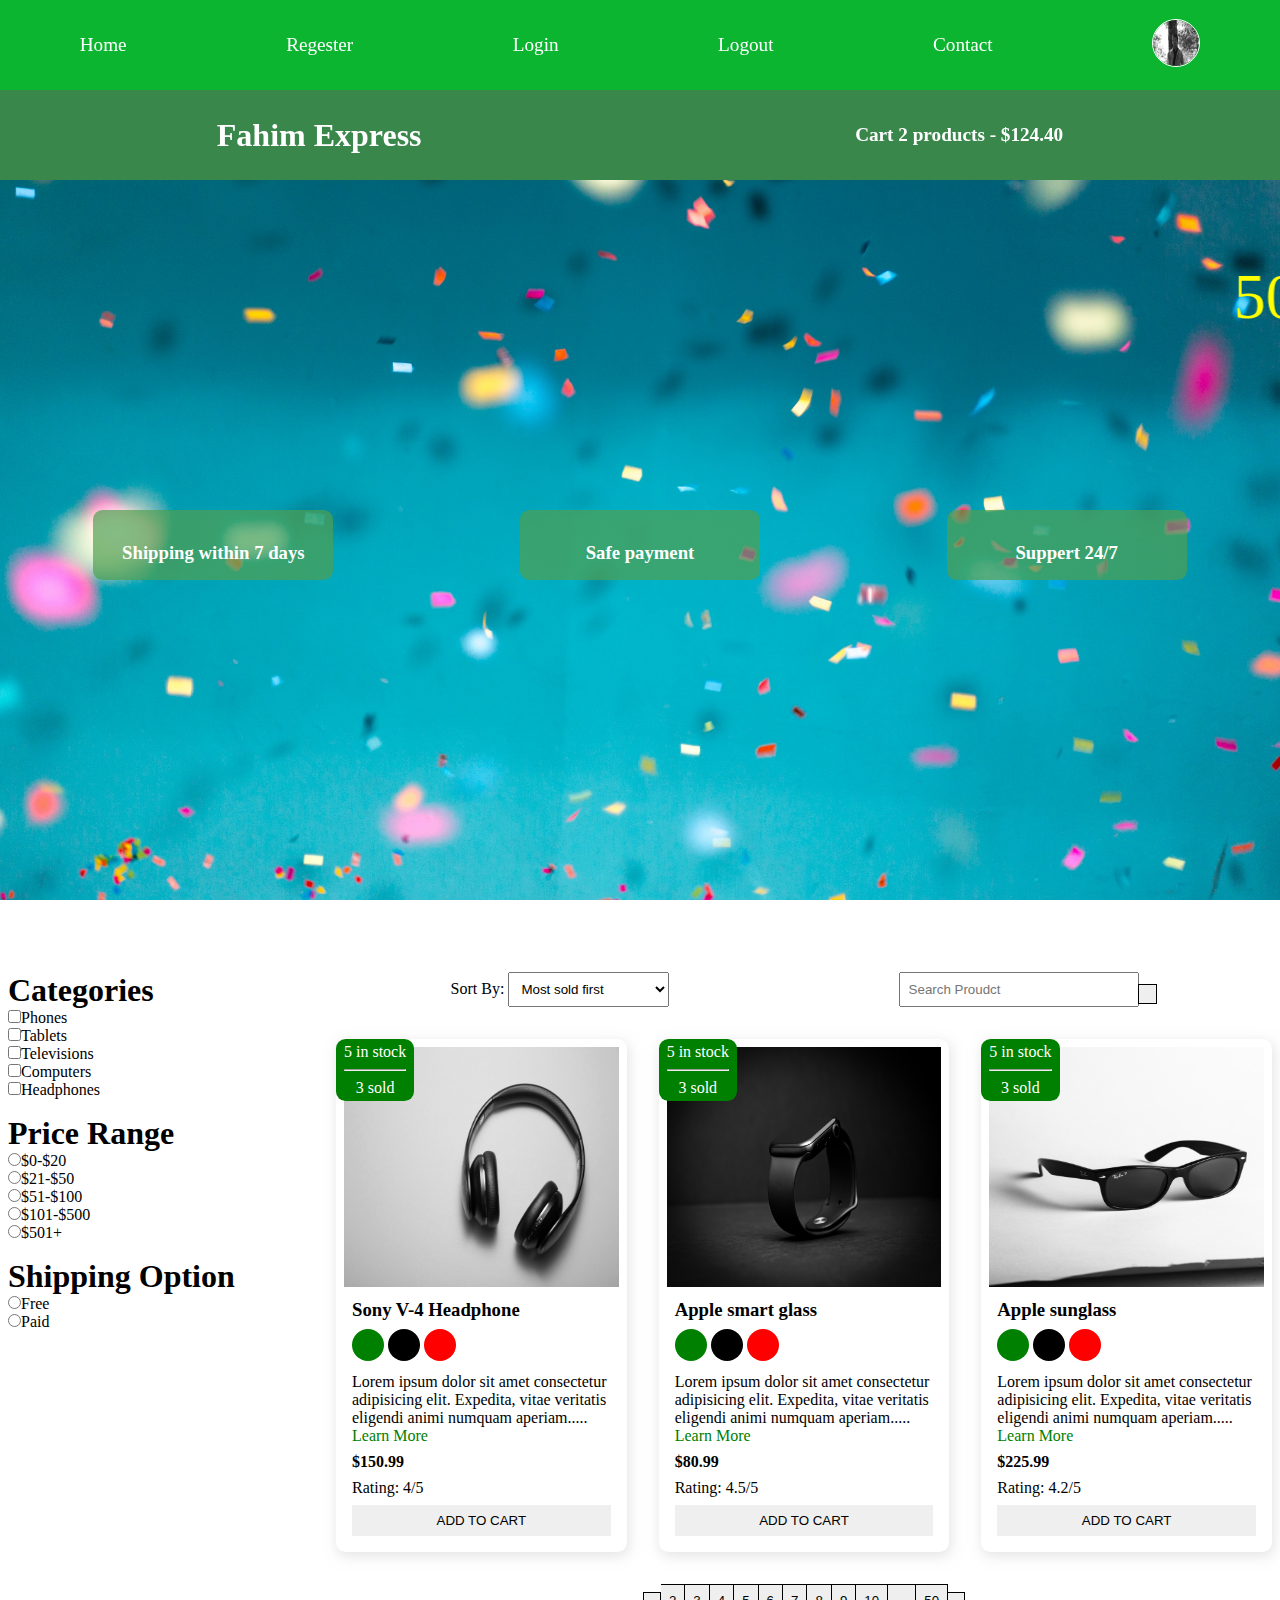
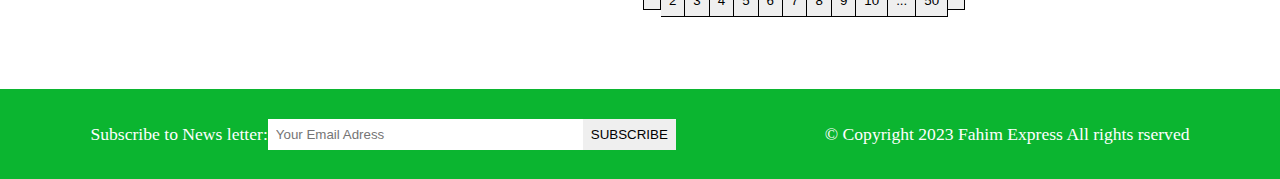
<file: index.html>
<!DOCTYPE html>
<html lang="en">
<head>
    <meta charset="UTF-8">
    <meta http-equiv="X-UA-Compatible" content="IE=edge">
    <meta name="viewport" content="width=device-width, initial-scale=1.0">
    <link rel="stylesheet" href="https://cdnjs.cloudflare.com/ajax/libs/font-awesome/6.4.0/css/all.min.css" integrity="sha512-iecdLmaskl7CVkqkXNQ/ZH/XLlvWZOJyj7Yy7tcenmpD1ypASozpmT/E0iPtmFIB46ZmdtAc9eNBvH0H/ZpiBw==" crossorigin="anonymous" referrerpolicy="no-referrer" />
    <meta name="description" content="This is an ecommerce projece for making Fahim express">
    <link rel="stylesheet" href="style.css">
    <title>Fahim Express</title>
</head>
<body>
    <!-- navbar starts here -->
    <i class="fas fa-bars fa-2x" id="menu-icon"></i>
   <nav id="menu" class="hidden">
    <ul class="nav-upper flex-space-around">
        <li class="nav__list"><a href="index.html" class="nav__link">Home</a></li>
        <li class="nav__list"><a href="register.html" class="nav__link">Regester</a></li>
        <li class="nav__list"><a href="login.html" class="nav__link">Login</a></li>
        <li class="nav__list"><a href="index.html" class="nav__link">Logout</a></li>
        <li class="nav__list"><a href="contact.html" class="nav__link">Contact</a></li>
        <li class="nav__list"><a href="profile.html" class="nav__link">
            <img class="profile-icon" src="/images/profile1.jpg" alt="">
        </a></li>
        
    </ul>

    <ul class="nav-lower flex-space-around">
        <li class="nav__list"><a href="index.html" class="nav__brand nav__link">Fahim Express</a></li>
        <li class="nav__list"><a href="cart.html" class="nav__link">
            <span> <i class="fa-solid fa-cart-shopping"></i></span>
            Cart 2 products - $124.40
        </a></li>
    </ul>
   </nav>
   <!-- navbar ends here -->

   <!-- header srats here  -->
   <header class="header">
    <div class="banner flex-space-around">
        
            <marquee class="banner__title" behavior="" direction="">50% Sales going on</marquee>
        
            <div class="features flex-space-around">
                <article class="feature flex-center">
                    <i class="fa-solid fa-truck-fast feature__icon"></i>
                    <h3>Shipping within 7 days</h3>
                </article>
        
                <article class="feature flex-center">
                    <i class="fa-solid fa-credit-card feature__icon"></i>
                    <h3>Safe payment</h3>
                </article>
        
                <article class="feature flex-center">
                    <i class="fa-brands fa-rocketchat feature__icon"></i>
                    <h3>Suppert 24/7</h3>
                </article>
            </div>
    </div>


 
   </header>
   <!-- header ends here  -->

   <!-- main starts here  -->
   <main class="flex-center">
    <div class="sidebar">
        <section class="categories-section">
            <h3 class="section-title">Categories</h3>
            <ul class="list">
                <li class="list__item">
                    <label for="phone"><input type="checkbox" name="phone" id="phone">Phones</label>
                </li>
                <li class="list__item">
                    <label for="tablet"><input type="checkbox" name="tables" id="tablet">Tablets</label>
                </li>
                <li class="list__item">
                    <label for="television"><input type="checkbox" name="television" id="television">Televisions</label>
                </li>
                <li class="list__item">
                    <label for="computer"><input type="checkbox" name="computer" id="computer">Computers</label>
                </li>
                <li class="list__item">
                    <label for="headphone"><input type="checkbox" name="headphone" id="headphone">Headphones</label>
                </li> 
            </ul>
        </section>

        <section class="price-section">
            <h3 class="section-title">Price Range</h3>
            <ul class="list">
                <li class="list__item">
                    <label for="price1"> <input type="radio" id="price1" value="[0,20]">$0-$20</label>
                </li>
                <li class="list__item">
                    <label for="price2"> <input type="radio" id="price2" value="[21,50]">$21-$50</label>
                </li>
                <li class="list__item">
                    <label for="price3"> <input type="radio" id="price3" value="[51,100]">$51-$100</label>
                </li>
                <li class="list__item">
                    <label for="price4"> <input type="radio" id="price4" value="[100,500]">$101-$500</label>
                </li>
                <li class="list__item">
                    <label for="price5"> <input type="radio" id="price5" value="[501+]">$501+</label>
                </li>
            </ul>
        </section>

        <section class="shippin-section">
            <h3 class="section-title">Shipping Option</h3>
            <ul class="list">
                <li class="list__item">
                    <label for="free"> <input type="radio" id="free" value="free">Free</label>
                </li>
                <li class="list__item">
                    <label for="paid"> <input type="radio" id="paid" value="paid">Paid</label>
                </li>
            </ul>
        </section>
    </div>

    <div class="main-content">
        <section class="actions flex-space-around">
            <div class="action__sort">
                <label for="sort">Sort By:</label>
                <select name="sort" id="sort">
                    <option value="sold">Most sold first</option>
                    <option value="rating">Most rated first</option>
                    <option value="price">Cheapest first</option>
                    <option value="arrival">Newest first</option>
                    <option value="discount">Biggest discount first</option>
                </select>
            </div>

            <div class="action__search">
                <input type="text" placeholder="Search Proudct">
                <button class="btn"><i class="fa-sharp fa-solid fa-magnifying-glass"></i></button>
            </div>
        </section>

        <section class="products">
            <div class="product card">
                <div class="badge">
                    <span>5 in stock</span>
                    <hr class="hr-design">
                    <span>3 sold</span>
                </div>
                <img class="product__img" src="images/product.jpg" alt="">
               <div class="product__body">
                <h3 class="product__name">Sony V-4 Headphone</h3>
                <p>
                    <span class="dot green"></span>
                    <span class="dot black"></span>
                    <span class="dot red"></span>
                </p>
                <p class="product__decsription">
                    Lorem ipsum dolor sit amet consectetur adipisicing elit. Expedita, vitae veritatis eligendi animi numquam aperiam.....
                    <a class="learn-more" href="product.html">Learn More</a>
                </p>
                <h4>$150.99</h4>
                <p class="product__rating">Rating: 4/5</p>
                <button class="btn product__button">Add to Cart</button>
               </div>
            </div>

            <div class="product card">
                <div class="badge">
                    <span>5 in stock</span>
                    <hr class="hr-design">
                    <span>3 sold</span>
                </div>
                <img class="product__img" src="images/product2.jpg" alt="">
               <div class="product__body">
                <h3 class="product__name">Apple smart glass</h3>
                <p>
                    <span class="dot green"></span>
                    <span class="dot black"></span>
                    <span class="dot red"></span>
                </p>
                <p class="product__decsription">
                    Lorem ipsum dolor sit amet consectetur adipisicing elit. Expedita, vitae veritatis eligendi animi numquam aperiam.....
                    <a class="learn-more" href="product.html">Learn More</a>
                </p>
                <h4>$80.99</h4>
                <p class="product__rating">Rating: 4.5/5</p>
                <button class="btn product__button">Add to Cart</button>
               </div>
            </div>

            <div class="product card">
                <div class="badge">
                    <span>5 in stock</span>
                    <hr class="hr-design">
                    <span>3 sold</span>
                </div>
                <img class="product__img" src="images/product3.jpg" alt="">
               <div class="product__body">
                <h3 class="product__name">Apple sunglass</h3>
                <p>
                    <span class="dot green"></span>
                    <span class="dot black"></span>
                    <span class="dot red"></span>
                </p>
                <p class="product__decsription">
                    Lorem ipsum dolor sit amet consectetur adipisicing elit. Expedita, vitae veritatis eligendi animi numquam aperiam.....
                    <a class="learn-more" href="product.html">Learn More</a>
                </p>
                <h4>$225.99</h4>
                <p class="product__rating">Rating: 4.2/5</p>
                <button class="btn product__button">Add to Cart</button>
               </div>
            </div>
        </section>

        <div class="pagination">
            <button class="btn pagination__btn">
               <i class="fas fa-less-than"></i> 
            </button>
            <button class="btn pagination__btn">2</button>
            <button class="btn pagination__btn">3</button>
            <button class="btn pagination__btn">4</button>
            <button class="btn pagination__btn">5</button>
            <button class="btn pagination__btn">6</button>
            <button class="btn pagination__btn">7</button>
            <button class="btn pagination__btn">8</button>
            <button class="btn pagination__btn">9</button>
            <button class="btn pagination__btn">10</button>
            <button class="btn pagination__btn">...</button>
            <button class="btn pagination__btn">50</button>
            <button class="btn pagination__btn">
               <i class="fas fa-greater-than"></i> 
            </button>
        </div>
    </div>

   </main>
   <!-- main ends here  -->

   <!-- footer starts here -->
   <footer class="footer flex-space-around">
    <div class="flex-space-around">
        <label for="subscribe">Subscribe to News letter:</label>
        <input type="email" id="subscribe" class="footer__input" placeholder="Your Email Adress">
        <button class="btn btn-subscribe">subscribe</button>
    </div>

    <div class="flex-space-around">
        <p>&copy; Copyright 2023 Fahim Express All rights rserved</p>
    </div>
   </footer>
   <!-- footer ends here -->

   <script src="./scripts/index.js"></script>
</body>
</html>
</file>
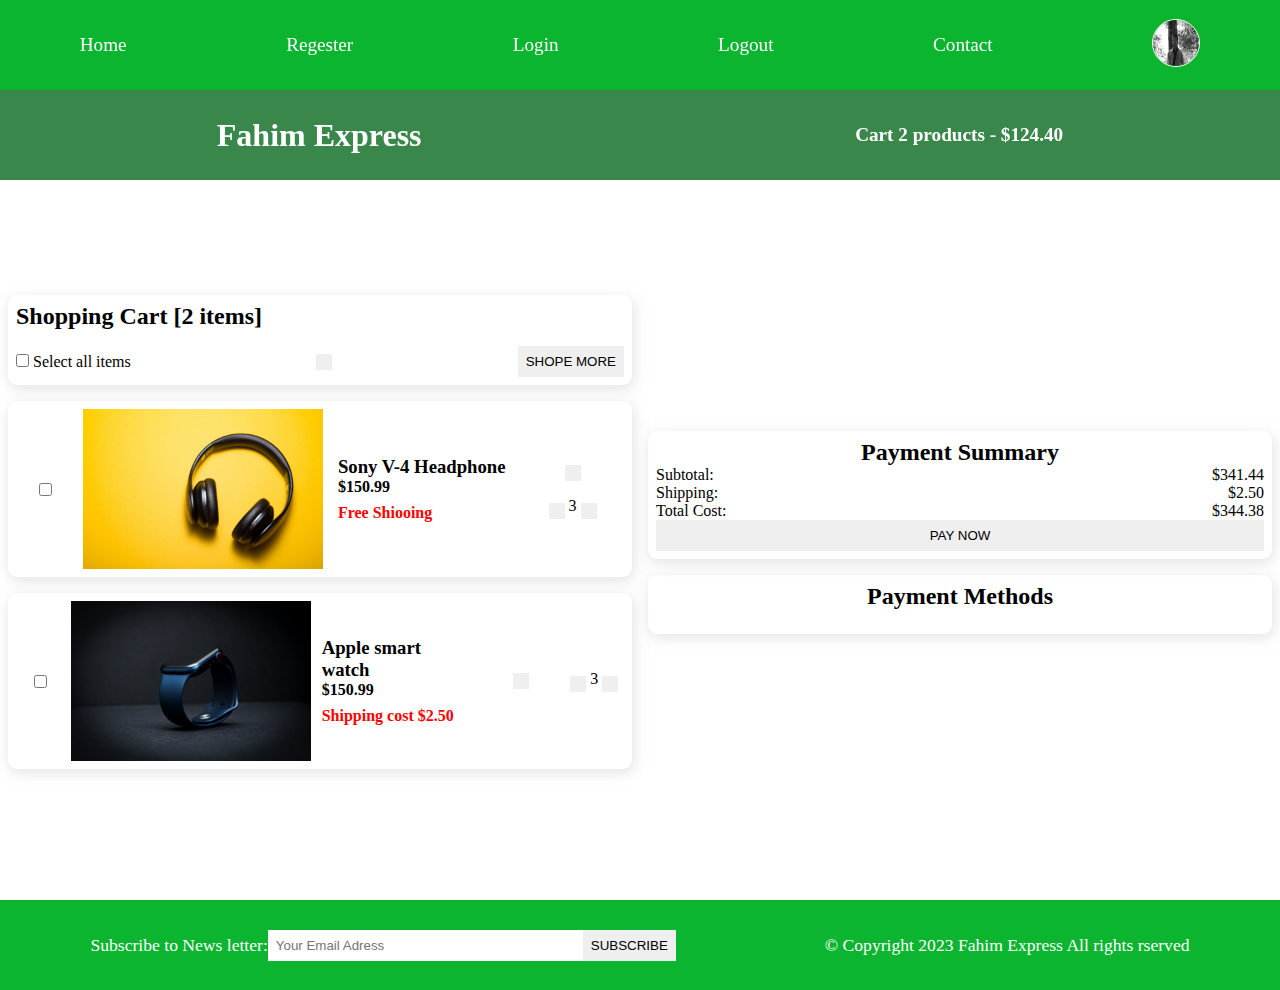
<file: cart.html>
<!DOCTYPE html>
<html lang="en">
<head>
    <meta charset="UTF-8">
    <meta http-equiv="X-UA-Compatible" content="IE=edge">
    <meta name="viewport" content="width=device-width, initial-scale=1.0">
    <link rel="stylesheet" href="https://cdnjs.cloudflare.com/ajax/libs/font-awesome/6.4.0/css/all.min.css" integrity="sha512-iecdLmaskl7CVkqkXNQ/ZH/XLlvWZOJyj7Yy7tcenmpD1ypASozpmT/E0iPtmFIB46ZmdtAc9eNBvH0H/ZpiBw==" crossorigin="anonymous" referrerpolicy="no-referrer" />
    <link rel="stylesheet" href="style.css">
    <title>Fahim Express</title>
</head>
<body>
       <!-- navbar starts here -->
       <i class="fas fa-bars fa-2x" id="menu-icon"></i>
       <nav id="menu" class="hidden">
    <ul class="nav-upper flex-space-around">
        <li class="nav__list"><a href="index.html" class="nav__link">Home</a></li>
        <li class="nav__list"><a href="register.html" class="nav__link">Regester</a></li>
        <li class="nav__list"><a href="login.html" class="nav__link">Login</a></li>
        <li class="nav__list"><a href="index.html" class="nav__link">Logout</a></li>
        <li class="nav__list"><a href="contact.html" class="nav__link">Contact</a></li>
        <li class="nav__list"><a href="profile.html" class="nav__link">
            <img class="profile-icon" src="/images/profile1.jpg" alt="">
        </a></li>
        
    </ul>

    <ul class="nav-lower flex-space-around">
        <li class="nav__list"><a href="index.html" class="nav__brand nav__link">Fahim Express</a></li>
        <li class="nav__list"><a href="cart.html" class="nav__link">
            <span> <i class="fa-solid fa-cart-shopping"></i></span>
            Cart 2 products - $124.40
        </a></li>
    </ul>
   </nav>
   <!-- navbar ends here -->
    <main class="cart flex-center">
        <div class="cart-items">
            <div class="cart__items-heading card">
                <h2>Shopping Cart [2 items]</h2>
                <div class="cart__items-actions">
                    <label for="sslect">
                        <input type="checkbox" id="select" name="select">
                        Select all items
                    </label>
                    <button class="btn"><i class="fas fa-trash-alt"></i></button>
                    <button class="btn">Shope More</button>
                </div>
            </div>

            <div class="cart__item card flex-space-around">
                <input type="checkbox" name="" id="">
                <img class="cart__item-img" src="images/product.jpg" alt="product 1">
                <div class="cart__item-description">
                    <h3 class="proudce__name">Sony V-4 Headphone</h3>
                    <h4 class="cart__price">$150.99</h4>
                    <h4 class="cart__shipping">Free Shiooing</h4>
                </div>
                <div class="cart__item-actions">
                    <div>
                        <button class="btn"><i class="fas fa-trash-alt"></i></button>
                    </div>

                    <div>
                        <button class="btn"><i class="fas fa-add"></i></button>
                        <span>3</span>
                        <button class="btn"><i class="fas fa-minus"></i></button>
        
                       </div>
                </div>
               
            </div>
            <div class="cart__item card flex-space-around">
                <input type="checkbox" name="" id="">
                <img class="cart__item-img" src="images/product2.jpg" alt="product 1">
                <div class="cart__item-description">
                    <h3 class="proudce__name">Apple smart watch</h3>
                    <h4 class="cart__price">$150.99</h4>
                    <h4 class="cart__shipping">Shipping cost $2.50</h4>
                </div>
                <div class="cart__item-actions">
                    <button class="btn"><i class="fas fa-trash-alt"></i></button>
                </div>
               <div>
                <button class="btn"><i class="fas fa-add"></i></button>
                <span>3</span>
                <button class="btn"><i class="fas fa-minus"></i></button>

               </div>
            </div>
        </div>

        <div class="cart-payment">
            <div class="cart__payment-summary card">
                <h2>Payment Summary</h2>
                <div>
                    <p>Subtotal:</p>
                    <p>$341.44</p>
                </div>
                <div>
                    <p>Shipping:</p>
                    <p>$2.50</p>
                </div>
                <div>
                    <p>Total Cost:</p>
                    <p>$344.38</p>
                </div>
                <button class="btn cart__payment-btn">Pay Now</button>
            </div>

            <div class="cart__payment-methods card">
                <h2>Payment Methods</h2>
                <div>
                    <i class="fa-brands fa-cc-visa fa-3x"></i>
                    <i class="fa-brands fa-cc-apple-pay fa-3x"></i>
                    <i class="fa-brands fa-cc-amex fa-3x"></i>
                    <i class="fa-brands fa-cc-amazon-pay fa-3x"></i>
                    <i class="fa-brands fa-cc-paypal fa-3x"></i>
                </div>
            </div>
        </div>
    </main>

    <!-- footer starts here -->
   <footer class="footer flex-space-around">
    <div class="flex-space-around">
        <label for="subscribe">Subscribe to News letter:</label>
        <input type="email" id="subscribe" class="footer__input" placeholder="Your Email Adress">
        <button class="btn btn-subscribe">subscribe</button>
    </div>

    <div class="flex-space-around">
        <p>&copy; Copyright 2023 Fahim Express All rights rserved</p>
    </div>
   </footer>
   <!-- footer ends here -->

   <script src="./scripts/index.js"></script>
</body>
</html>
</file>
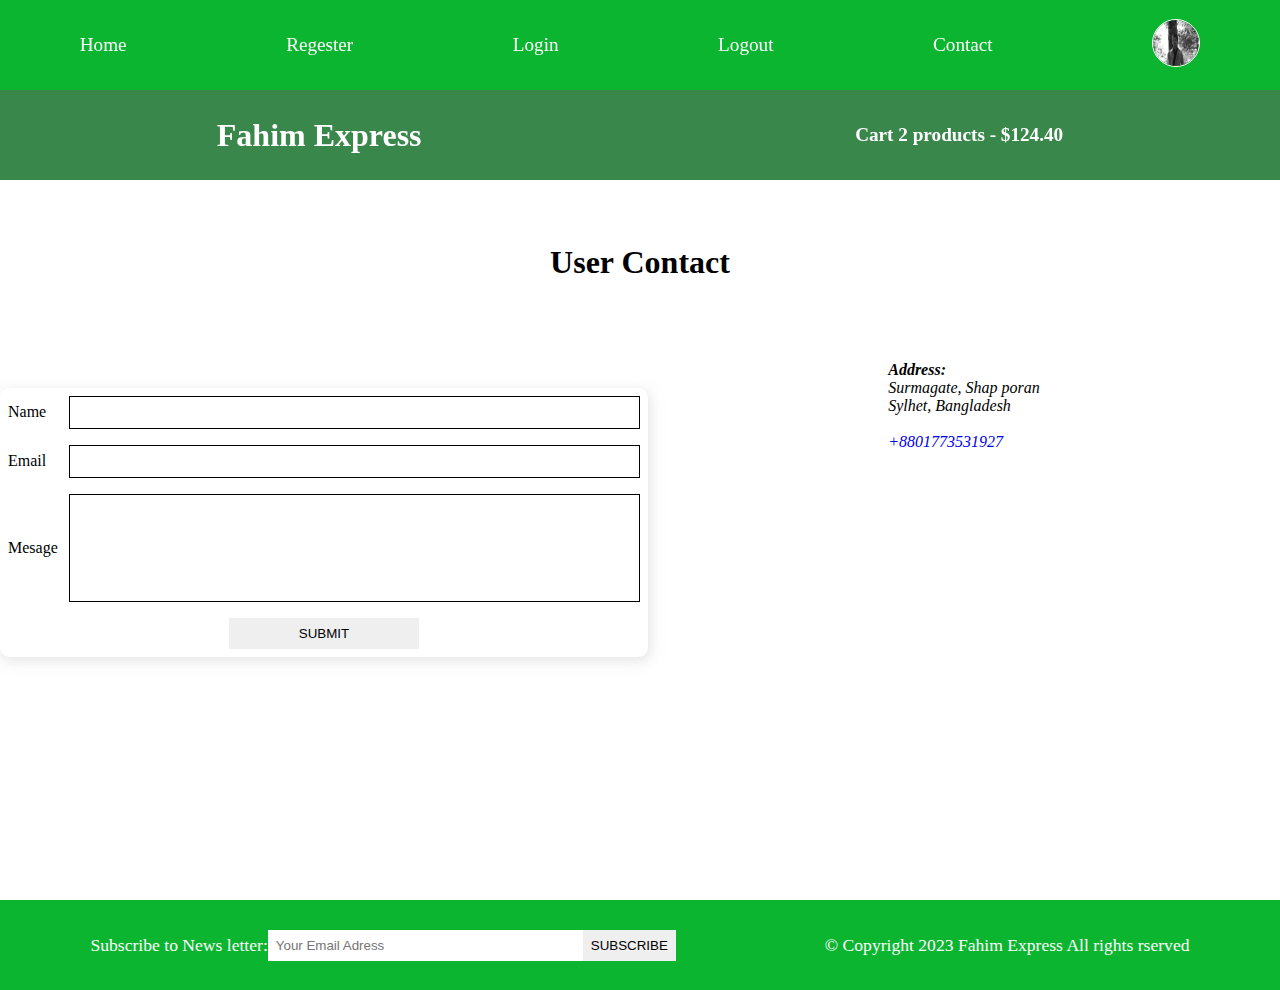
<file: contact.html>
<!DOCTYPE html>
<html lang="en">
<head>
    <meta charset="UTF-8">
    <meta http-equiv="X-UA-Compatible" content="IE=edge">
    <meta name="viewport" content="width=device-width, initial-scale=1.0">
    <link rel="stylesheet" href="https://cdnjs.cloudflare.com/ajax/libs/font-awesome/6.4.0/css/all.min.css" integrity="sha512-iecdLmaskl7CVkqkXNQ/ZH/XLlvWZOJyj7Yy7tcenmpD1ypASozpmT/E0iPtmFIB46ZmdtAc9eNBvH0H/ZpiBw==" crossorigin="anonymous" referrerpolicy="no-referrer" />
    <link rel="stylesheet" href="style.css">
    <title>Fahim Express</title>
</head>
<body>
       <!-- navbar starts here -->
       <i class="fas fa-bars fa-2x" id="menu-icon"></i>
   <nav id="menu" class="hidden">
    <ul class="nav-upper flex-space-around">
        <li class="nav__list"><a href="index.html" class="nav__link">Home</a></li>
        <li class="nav__list"><a href="register.html" class="nav__link">Regester</a></li>
        <li class="nav__list"><a href="login.html" class="nav__link">Login</a></li>
        <li class="nav__list"><a href="index.html" class="nav__link">Logout</a></li>
        <li class="nav__list"><a href="contact.html" class="nav__link">Contact</a></li>
        <li class="nav__list"><a href="profile.html" class="nav__link">
            <img class="profile-icon" src="/images/profile1.jpg" alt="">
        </a></li>
        
    </ul>

    <ul class="nav-lower flex-space-around">
        <li class="nav__list"><a href="index.html" class="nav__brand nav__link">Fahim Express</a></li>
        <li class="nav__list"><a href="cart.html" class="nav__link">
            <span> <i class="fa-solid fa-cart-shopping"></i></span>
            Cart 2 products - $124.40
        </a></li>
    </ul>
   </nav>
   <!-- navbar ends here -->
    <main>
        <section class="contact-section">
            <h2 class="section-title text-center">
                User Contact
            </h2>

         <div class="contact-container flex-center">
            <form action="" class="form card">
                <div class="form-control flex-center">
                    <label for="name">Name</label>
                    <input type="text" name="name" id="name" required autocomplete="name">
                </div>
                <div class="form-control flex-center">
                    <label for="email">Email</label>
                    <input type="email" name="email" id="email" required autocomplete="email">
                </div>
                <div class="form-control flex-center">
                    <label for="message">Mesage</label>
                    <textarea name="message" id="message"></textarea>
                </div>
                <div class="form-control flex-center form-btn-field">
                    <button type="submit" class="btn contact-button">submit</button>
                </div>
                </form>

                <div class="contact-address flex-space-around">
                    <address>
                        <h4>Address:</h4>
                        <p>Surmagate, Shap poran</p>
                        <p>Sylhet, Bangladesh</p>
                        <br>
                        <a href="tel+8801773531927">+8801773531927</a>
                    </address>
                    <br>
                    <iframe class="contact-map" src="https://www.google.com/maps/embed?pb=!1m18!1m12!1m3!1d57903.
                    16678216376!2d91.81978206920424!3d24.8997578930465!2m3!1f0!2f0!3f0!3m2!1i1024!2i768!4f13.
                    1!3m3!1m2!1s0x375054d3d270329f%3A0xf58ef93431f67382!2sSylhet!5e0!3m2!1sen!2sbd!4v1683104671196!5m2!1sen!2sbd"
                     style="border:0;" allowfullscreen="" loading="lazy" referrerpolicy="no-referrer-when-downgrade"></iframe>
                </div>
         </div>
        </section>        
    </main>

    <!-- footer starts here -->
   <footer class="footer flex-space-around">
    <div class="flex-space-around">
        <label for="subscribe">Subscribe to News letter:</label>
        <input type="email" id="subscribe" class="footer__input" placeholder="Your Email Adress">
        <button class="btn btn-subscribe">subscribe</button>
    </div>

    <div class="flex-space-around">
        <p>&copy; Copyright 2023 Fahim Express All rights rserved</p>
    </div>
   </footer>
   <!-- footer ends here -->
   <script src="./scripts/index.js"></script>

</body>
</html>
</file>
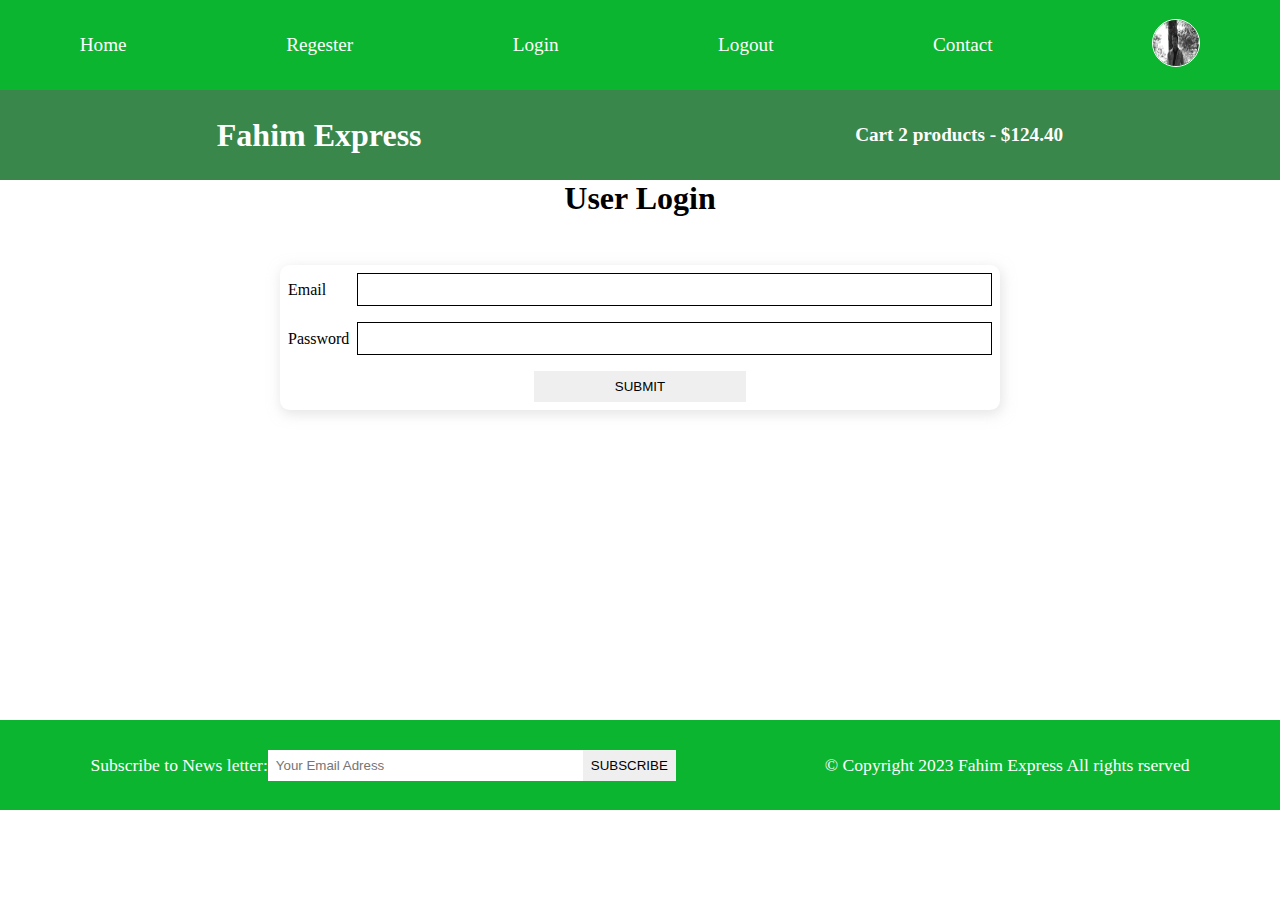
<file: login.html>
<!DOCTYPE html>
<html lang="en">
<head>
    <meta charset="UTF-8">
    <meta http-equiv="X-UA-Compatible" content="IE=edge">
    <meta name="viewport" content="width=device-width, initial-scale=1.0">
    <link rel="stylesheet" href="https://cdnjs.cloudflare.com/ajax/libs/font-awesome/6.4.0/css/all.min.css" integrity="sha512-iecdLmaskl7CVkqkXNQ/ZH/XLlvWZOJyj7Yy7tcenmpD1ypASozpmT/E0iPtmFIB46ZmdtAc9eNBvH0H/ZpiBw==" crossorigin="anonymous" referrerpolicy="no-referrer" />
    <link rel="stylesheet" href="style.css">
    <title>Fahim Express</title>
</head>
<body>
       <!-- navbar starts here -->
       <i class="fas fa-bars fa-2x" id="menu-icon"></i>
   <nav id="menu" class="hidden">
    <ul class="nav-upper flex-space-around">
        <li class="nav__list"><a href="index.html" class="nav__link">Home</a></li>
        <li class="nav__list"><a href="register.html" class="nav__link">Regester</a></li>
        <li class="nav__list"><a href="login.html" class="nav__link">Login</a></li>
        <li class="nav__list"><a href="index.html" class="nav__link">Logout</a></li>
        <li class="nav__list"><a href="contact.html" class="nav__link">Contact</a></li>
        <li class="nav__list"><a href="profile.html" class="nav__link">
            <img class="profile-icon" src="/images/profile1.jpg" alt="">
        </a></li>
        
    </ul>

    <ul class="nav-lower flex-space-around">
        <li class="nav__list"><a href="index.html" class="nav__brand nav__link">Fahim Express</a></li>
        <li class="nav__list"><a href="cart.html" class="nav__link">
            <span> <i class="fa-solid fa-cart-shopping"></i></span>
            Cart 2 products - $124.40
        </a></li>
    </ul>
   </nav>
   <!-- navbar ends here -->
   <section class="login">
    <h2 class="section-title text-center">
        User Login
    </h2>

 <div class="card">
    <form action="" class="form">
        <div class="form-control flex-center">
            <label for="email">Email</label>
            <input type="email" name="email" id="email" required autocomplete="email">
        </div>
        <div class="form-control flex-center">
            <label for="password">Password</label>
            <input type="password" name="password" id="password" required autocomplete="password">
        </div>
        <div class="form-control flex-center form-btn-field">
            <button type="submit" class="btn contact-button">submit</button>
        </div>
    </form>
 </div>
</section>

    <!-- footer starts here -->
   <footer class="footer flex-space-around">
    <div class="flex-space-around">
        <label for="subscribe">Subscribe to News letter:</label>
        <input type="email" id="subscribe" class="footer__input" placeholder="Your Email Adress">
        <button class="btn btn-subscribe">subscribe</button>
    </div>

    <div class="flex-space-around">
        <p>&copy; Copyright 2023 Fahim Express All rights rserved</p>
    </div>
   </footer>
   <!-- footer ends here -->

   <script src="./scripts/index.js"></script>
</body>
</html>
</file>
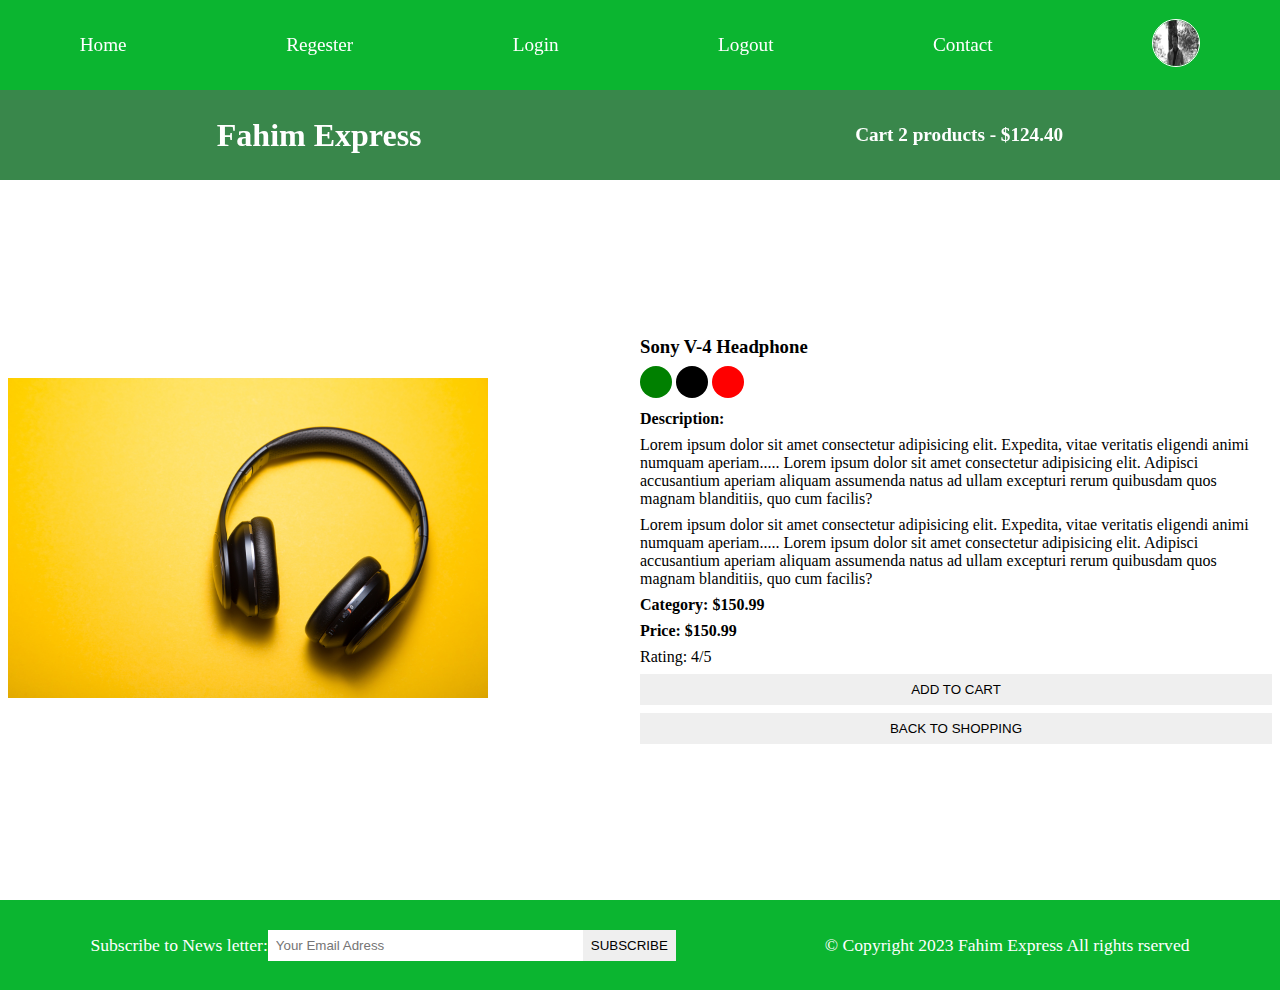
<file: product.html>
<!DOCTYPE html>
<html lang="en">
<head>
    <meta charset="UTF-8">
    <meta http-equiv="X-UA-Compatible" content="IE=edge">
    <meta name="viewport" content="width=device-width, initial-scale=1.0">
    <link rel="stylesheet" href="https://cdnjs.cloudflare.com/ajax/libs/font-awesome/6.4.0/css/all.min.css" integrity="sha512-iecdLmaskl7CVkqkXNQ/ZH/XLlvWZOJyj7Yy7tcenmpD1ypASozpmT/E0iPtmFIB46ZmdtAc9eNBvH0H/ZpiBw==" crossorigin="anonymous" referrerpolicy="no-referrer" />
    <link rel="stylesheet" href="style.css">
    <title>Fahim Express</title>
</head>
<body>
       <!-- navbar starts here -->
       <i class="fas fa-bars fa-2x" id="menu-icon"></i>
       <nav id="menu" class="hidden">
    <ul class="nav-upper flex-space-around">
        <li class="nav__list"><a href="index.html" class="nav__link">Home</a></li>
        <li class="nav__list"><a href="register.html" class="nav__link">Regester</a></li>
        <li class="nav__list"><a href="login.html" class="nav__link">Login</a></li>
        <li class="nav__list"><a href="index.html" class="nav__link">Logout</a></li>
        <li class="nav__list"><a href="contact.html" class="nav__link">Contact</a></li>
        <li class="nav__list"><a href="profile.html" class="nav__link">
            <img class="profile-icon" src="/images/profile1.jpg" alt="">
        </a></li>
        
    </ul>

    <ul class="nav-lower flex-space-around">
        <li class="nav__list"><a href="index.html" class="nav__brand nav__link">Fahim Express</a></li>
        <li class="nav__list"><a href="cart.html" class="nav__link">
            <span> <i class="fa-solid fa-cart-shopping"></i></span>
            Cart 2 products - $124.40
        </a></li>
    </ul>
   </nav>
   <!-- navbar ends here -->
    <main class="flex-center">
        <div class="main-content">
            <section class="products-details flex-center">
                <div class="products__details-left">
                    <img src="images/product.jpg" alt="product1">
                </div>

                <div class="product__details-right">
                    <h3 class="product__name">Sony V-4 Headphone</h3>
                <p>
                    <span class="dot green"></span>
                    <span class="dot black"></span>
                    <span class="dot red"></span>
                </p>
                <strong>Description:</strong>
                <p class="product__decsription">
                    Lorem ipsum dolor sit amet consectetur adipisicing elit. Expedita, vitae veritatis eligendi animi numquam aperiam.....
                   Lorem ipsum dolor sit amet consectetur adipisicing elit. Adipisci accusantium aperiam aliquam assumenda natus ad ullam excepturi rerum quibusdam quos magnam blanditiis, quo cum facilis?
                </p>
                <p class="product__decsription">
                    Lorem ipsum dolor sit amet consectetur adipisicing elit. Expedita, vitae veritatis eligendi animi numquam aperiam.....
                   Lorem ipsum dolor sit amet consectetur adipisicing elit. Adipisci accusantium aperiam aliquam assumenda natus ad ullam excepturi rerum quibusdam quos magnam blanditiis, quo cum facilis?
                </p>
                <h4>Category: $150.99</h4>
                <h4>Price: $150.99</h4>
                <p class="product__rating">Rating: 4/5</p>
                <button class="btn product__button">Add to Cart</button>
                <button class="btn product__button">Back to shopping</button>

                </div>
            </section>
        </div>
    </main>

    <!-- footer starts here -->
   <footer class="footer flex-space-around">
    <div class="flex-space-around">
        <label for="subscribe">Subscribe to News letter:</label>
        <input type="email" id="subscribe" class="footer__input" placeholder="Your Email Adress">
        <button class="btn btn-subscribe">subscribe</button>
    </div>

    <div class="flex-space-around">
        <p>&copy; Copyright 2023 Fahim Express All rights rserved</p>
    </div>
   </footer>
   <!-- footer ends here -->
   <script src="./scripts/index.js"></script>

</body>
</html>
</file>
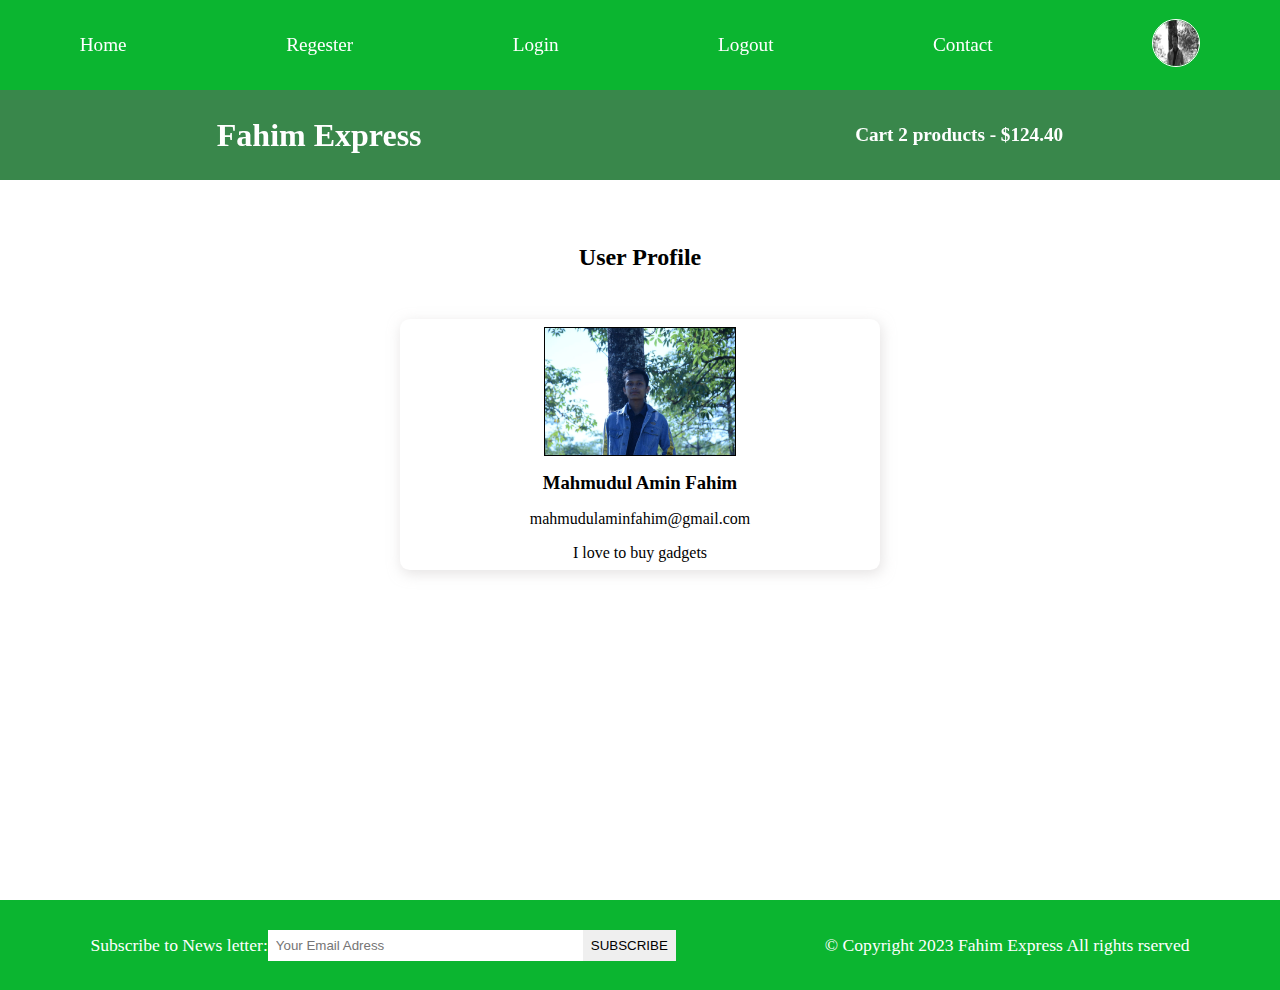
<file: profile.html>
<!DOCTYPE html>
<html lang="en">
<head>
    <meta charset="UTF-8">
    <meta http-equiv="X-UA-Compatible" content="IE=edge">
    <meta name="viewport" content="width=device-width, initial-scale=1.0">
    <link rel="stylesheet" href="https://cdnjs.cloudflare.com/ajax/libs/font-awesome/6.4.0/css/all.min.css" integrity="sha512-iecdLmaskl7CVkqkXNQ/ZH/XLlvWZOJyj7Yy7tcenmpD1ypASozpmT/E0iPtmFIB46ZmdtAc9eNBvH0H/ZpiBw==" crossorigin="anonymous" referrerpolicy="no-referrer" />
    <link rel="stylesheet" href="style.css">
    <title>Fahim Expresss</title>
</head>
<body>
       <!-- navbar starts here -->
       <i class="fas fa-bars fa-2x" id="menu-icon"></i>
       <nav id="menu" class="hidden">
    <ul class="nav-upper flex-space-around">
        <li class="nav__list"><a href="index.html" class="nav__link">Home</a></li>
        <li class="nav__list"><a href="register.html" class="nav__link">Regester</a></li>
        <li class="nav__list"><a href="login.html" class="nav__link">Login</a></li>
        <li class="nav__list"><a href="index.html" class="nav__link">Logout</a></li>
        <li class="nav__list"><a href="contact.html" class="nav__link">Contact</a></li>
        <li class="nav__list"><a href="profile.html" class="nav__link">
            <img class="profile-icon" src="/images/profile1.jpg" alt="">
        </a></li>
        
    </ul>

    <ul class="nav-lower flex-space-around">
        <li class="nav__list"><a href="index.html" class="nav__brand nav__link">Fahim Express</a></li>
        <li class="nav__list"><a href="cart.html" class="nav__link">
            <span> <i class="fa-solid fa-cart-shopping"></i></span>
            Cart 2 products - $124.40
        </a></li>
    </ul>
   </nav>
   <!-- navbar ends here -->
   <main>
    <section class="profile flex-center">
        <h2>User Profile</h2>
        <div class="card flex-center">
            <img class="profile__img" src="images/profile1.jpg" alt="profile">
            <h3 class="profile__name">Mahmudul Amin Fahim</h3>
            <p class="profile__email">mahmudulaminfahim@gmail.com</p>
            <p class="profile__about">I love to buy gadgets</p>
        </div>

        <div class="profile__buttons">
            <button class="btn profile__edit-btn">
                <i class="fas fa-edit fa-2x"></i>
            </button>
            <button class="btn profile__edit-btn">
                <i class="fas fa-trash fa-2x"></i>
            </button>
        </div>
    </section>
   </main>

    <!-- footer starts here -->
   <footer class="footer flex-space-around">
    <div class="flex-space-around">
        <label for="subscribe">Subscribe to News letter:</label>
        <input type="email" id="subscribe" class="footer__input" placeholder="Your Email Adress">
        <button class="btn btn-subscribe">subscribe</button>
    </div>

    <div class="flex-space-around">
        <p>&copy; Copyright 2023 Fahim Express All rights rserved</p>
    </div>
   </footer>
   <!-- footer ends here -->
   <script src="./scripts/index.js"></script>

</body>
</html>
</file>
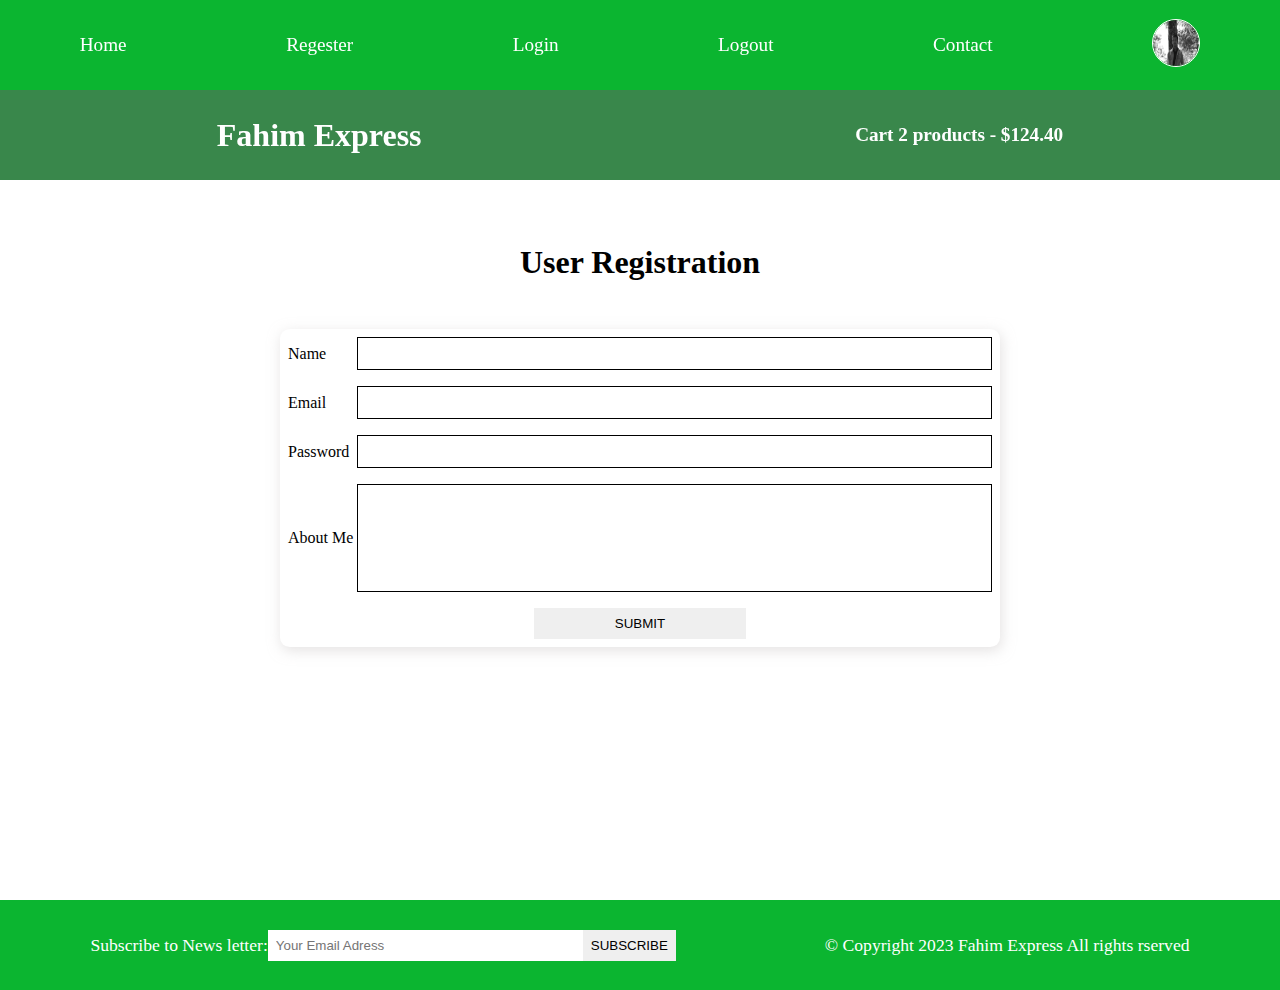
<file: register.html>
<!DOCTYPE html>
<html lang="en">
<head>
    <meta charset="UTF-8">
    <meta http-equiv="X-UA-Compatible" content="IE=edge">
    <meta name="viewport" content="width=device-width, initial-scale=1.0">
    <link rel="stylesheet" href="https://cdnjs.cloudflare.com/ajax/libs/font-awesome/6.4.0/css/all.min.css" integrity="sha512-iecdLmaskl7CVkqkXNQ/ZH/XLlvWZOJyj7Yy7tcenmpD1ypASozpmT/E0iPtmFIB46ZmdtAc9eNBvH0H/ZpiBw==" crossorigin="anonymous" referrerpolicy="no-referrer" />
    <link rel="stylesheet" href="style.css">
    <title>Fahim Express</title>
</head>
<body>
       <!-- navbar starts here -->
    <i class="fas fa-bars fa-2x" id="menu-icon"></i>
    <nav id="menu" class="hidden">
    <ul class="nav-upper flex-space-around">
        <li class="nav__list"><a href="index.html" class="nav__link">Home</a></li>
        <li class="nav__list"><a href="register.html" class="nav__link">Regester</a></li>
        <li class="nav__list"><a href="login.html" class="nav__link">Login</a></li>
        <li class="nav__list"><a href="index.html" class="nav__link">Logout</a></li>
        <li class="nav__list"><a href="contact.html" class="nav__link">Contact</a></li>
        <li class="nav__list"><a href="profile.html" class="nav__link">
            <img class="profile-icon" src="/images/profile1.jpg" alt="">
        </a></li>
        
    </ul>

    <ul class="nav-lower flex-space-around">
        <li class="nav__list"><a href="index.html" class="nav__brand nav__link">Fahim Express</a></li>
        <li class="nav__list"><a href="cart.html" class="nav__link">
            <span> <i class="fa-solid fa-cart-shopping"></i></span>
            Cart 2 products - $124.40
        </a></li>
    </ul>
   </nav>
   <!-- navbar ends here -->
    <main>
        <section class="register">
            <h2 class="section-title text-center">
                User Registration
            </h2>

         <div class="card">
            <form action="" class="form">
                <div class="form-control flex-center">
                    <label for="name">Name</label>
                    <input type="text" name="name" id="name" required autocomplete="name">
                </div>
                <div class="form-control flex-center">
                    <label for="email">Email</label>
                    <input type="email" name="email" id="email" required autocomplete="email">
                </div>
                <div class="form-control flex-center">
                    <label for="password">Password</label>
                    <input type="password" name="password" id="password" required autocomplete="password">
                </div>
                <div class="form-control flex-center">
                    <label for="about">About Me</label>
                    <textarea name="about" id="about"></textarea>
                </div>
                <div class="form-control flex-center form-btn-field">
                    <button type="submit" class="btn contact-button">submit</button>
                </div>
            </form>
         </div>
        </section>
    </main>

    <!-- footer starts here -->
   <footer class="footer flex-space-around">
    <div class="flex-space-around">
        <label for="subscribe">Subscribe to News letter:</label>
        <input type="email" id="subscribe" class="footer__input" placeholder="Your Email Adress">
        <button class="btn btn-subscribe">subscribe</button>
    </div>

    <div class="flex-space-around">
        <p>&copy; Copyright 2023 Fahim Express All rights rserved</p>
    </div>
   </footer>
   <!-- footer ends here -->

   <script src="./scripts/index.js"></script>

</body>
</html>
</file>
<file: style.css>
/* reset and common code starts here */
:root{
    --primary-color: rgb(11,181,48);
    --secondary-color: rgba(35,122,55,0.9);
    --padding: 0.5rem;
    --transition: all 0.3s;
    --border-radius: 0.6rem;
    --box-shadow: 0.1rem 0.2rem 0.8rem rgba(205,202,202,0.5);
}
*{
    box-sizing: border-box;
    margin: 0;
    padding: 0;
    list-style-type: none;
    text-decoration: none;
    outline: none;
}

html{
    scroll-behavior: smooth;
}

img{
    width: 100%;
    height: auto;
}

.flex-center{
    display: flex;
    justify-content: center;
    align-items: center;
}

.flex-space-around{
    display: flex;
    justify-content: space-around;
    align-items: center;
}

.btn{
    border: none;
    text-transform: uppercase;
    padding: var(--padding);
    cursor: pointer;
    transition: var(--transition);
}

.btn:hover{
    background-color: var(--secondary-color);
}

.card{
    box-shadow: var(--box-shadow);
    border-radius: var(--border-radius);
    transform: var();
    padding: var(--padding);
}

.card:hover{
    box-shadow: 0.1rem 0.2rem 0.8rem rgba(205, 202, 202, 1);
}

.hr-design{
    margin: 0.5rem 0;
}

.dot{
    width: 2rem;
    height: 2rem;
    border-radius: 50%;
    display: inline-block;
}

.red{
    background-color: red;
}

.green{
    background-color: green;
}

.black{
    background-color: black;
}

.text-center{
    text-align: center;
}

.section-title{
    font-size: 2rem;
}
/* reset and common code starts here */

/* navbar starts here  */
#menu-icon{
    display: none;
}
nav{
    position: sticky;
    top: 0;
    left: 0;
    z-index: 100;
    font-family: inherit;
    font-size: 1.2rem;
}

.nav-upper{
    background-color: var(--primary-color);
    padding: 1rem 0;
    min-height: 10vh;
}

.nav__list{
    transition: var(--transition);
}


.nav__list:hover{
    text-decoration: overline;
    color: black;
}

.nav__link{
    color: white;
    transform: var(--transition);
}

.nav__link:hover{
   color: black;
}

.profile-icon{
    width: 3rem;
    height: 3rem;
    border-radius: 50%;
    border: 1px solid white;
    filter: saturate(0);
    transition: var(--transition);
}

.profile-icon:hover{ 
    filter: saturate(1);
}

.nav-lower{
    background-color: var(--secondary-color);
    min-height: 10vh;
    font-weight: bolder;
}

.nav__brand{
    font-size: 2rem;
}
/* navbar ends here  */

/* header starts here  */
.header{
    padding: 4rem 0;
    min-height: 80vh;
   background: url(./images/banner1.jpg) no-repeat center;
   background-attachment: fixed;
   background-size: cover;
}

.banner{
    width: 100%;
    height: 100%;
    flex-direction: column;
}

.banner__title{
    font-size: 4rem;
    color: yellow;
    padding: 1rem;
    border-radius: var(--border-radius);
}

.features{
    width: 100%;
    margin-top: 10rem;
}

.feature{
    background-color: rgba(80, 160, 78, 0.7);
    color: white;
    border-radius: var(--border-radius);
    padding: 1rem;
    width: 15rem;
   flex-direction: column;
   gap: 1rem;
}

.feature__icon{
    font-size: 3rem;
}

/* header ends here  */

/* main starts here  */
main{
    padding: 4rem 0;
    min-height: 80vh;
}

.sidebar{
    flex: 1;
    padding: var(--padding);
    display: flex;
    flex-direction: column;
    justify-content: center;
    gap: 1rem;
    align-self: flex-start;
}

.main-content{
    flex: 3;
    padding: var(--padding);

}

.action__sort select{
    padding: var(--padding);

}

.action__search input{
    padding: var(--padding);
    width: 15rem;
}

.action__search button{
    margin-left: -0.3rem;
    border: 1px solid;
    padding: 0.55rem;
}

.products{
    display: grid;
    grid-template-columns: repeat(3, minmax(0, 1fr));
    gap: 2rem;
    padding: 2rem 0;
}

.product{
    position: relative;
}

.badge{
    position: absolute;
    top: 0;
    left: 0;
    background-color: green;
    border-radius: var(--border-radius);
    color: white;
    padding: 4px 8px;
    text-align: center;
    z-index: 10;
}

.product__img{
    width: 100%;
    height: 15rem;
    filter: saturate(0);
    transition: var(--transition);
}


.product__img:hover{
    filter: saturate(1);
}

.product__body{
    padding: var(--padding);
    display: flex;
    flex-direction: column;
    gap: 0.5rem;
}

.learn-more{
    color: green;
}

.pagination{
    display: flex;
    justify-content: center;
    align-items: center;
}

.pagination__btn{
    border-width: 1px 1px 1px 0;
    border-style: solid;
}

.pagination__btn:first-child{
    border: 1px;
    border-style: solid;
}

.products__details-left{
    flex: 1;
}

.products__details-left img{
    height: 20rem;
    width: 30rem;
}
.product__details-right{
    flex: 1;
    display: flex;
    flex-direction: column;
    gap: 0.5rem;
}

.cart{
    padding: var(--padding);
    gap: 1rem;
}

.cart .card{
    margin-bottom: 1rem;
}

.cart-items{
    flex: 1;
}

.cart__items-actions{
    margin-top: 1rem;
    display: flex;
    justify-content: space-between;
    align-items: center;
}

.cart input{
    flex: 0.1;
}

.cart__item-img{
    flex: 0.2;
    width: 15rem;
    height: 10rem;
}

.cart__item-description{
    flex: 0.4;
}

.cart__shipping{
    margin-top: 0.5rem;
    color: red;
}

.cart__item-actions{
    flex: 0.2;
    display: flex;
    flex-direction: column;
    justify-content: center;
    align-items: center;
    gap: 1rem;
}
.cart-payment{
    flex: 1;
}

.cart__payment-summary > h2{
    text-align: center;
}

.cart__payment-summary > div{
    display: flex;
    justify-content: space-between;
    align-items: center;
}

.cart__payment-btn{
    width: 100%;
}

.cart__payment-methods > h2{
    text-align: center;
    margin-bottom: 1rem;
}

.cart__payment-methods > div{
    display: flex;
    justify-content: center;
    align-items: center;
    gap: 1rem;
}

.register, .login{
    display: flex;
    flex-direction: column;
    align-items: center;
    gap: 3rem;
    min-height: 60vh;
}

.register .card, .login .card{
    width: 45rem;
}

.form{
    flex: 1;
    display: flex;
    flex-direction: column;
    gap: 1rem;
}
.form-control label{
    flex: 0.1;
    text-align: left;
}

.form-control input, textarea{
    flex: 0.9;
    padding: var(--padding);
    border: 1px solid;
}

.form-control textarea{
    resize: none;
    height: 12vh;
}

.form-btn-field{
    border-radius: var(--border-radius);
}

.contact-button{
    width: 30%;
}

.profile{
    flex-direction: column;
    gap: 3rem;
}

.profile .card{
    padding: var(--padding);
    width: 30rem;
    flex-direction: column;
    gap: 1rem;
}

.profile__img{
    width: 15vw;
    border: 1px solid;
}

.profile__buttons button{
    background-color: transparent;
}

.contact-section{
    min-height: 52vh;
}

.contact-container{
    margin-top: 5rem;
}

.contact-address{
    flex: 1;
    gap: 2rem;
    flex-direction: column;
}

.contact-map{
    width: 80%;
}
/* main ends here  */

/* footer starts here  */
.footer{
    padding: 1rem;
    background-color: var(--primary-color);
    min-height: 10vh;
    color: white;
    font-size: 1.1rem;
}

.btn-subscribe{
    margin-left: -5px;
} 

.footer__input{
    border: none;
    padding: var(--padding);
    width: 20rem;
}
/* footer ends here  */
@media (max-width: 992px){
    .flex-space-around{
        flex-direction: column;
        gap: 1rem;
        padding: 1rem 0;
    }

    .flex-center{
        flex-direction: column;
        gap: 1rem;
        padding: 1rem 0;
    }

    #menu-icon{
        display: block;
        text-align: center;
        margin: 1rem 0;
        cursor: pointer;
    }

    .hidden{
        display: none;
    }

    .header{
        height: 100vh;
    }
    .features{
        margin-top: -3rem;
    }

    .products{
        grid-template-columns: repeat(2, minmax(0, 1fr));
    }

    .cart-items, .cart-payment{
        width: 90%;
    }

    .form, .form-control{
        width: 100%;
    }

    .form-control input, textarea{
        width: 80%;
    }

    .contact-address{
        width: 100%;
    }
    .register .card, .login .card{
        width: 90%;
    }
}

@media (max-width: 768px){
    .products{
        grid-template-columns: repeat(1, minmax(0, 1fr));
    }
}

@media (max-width: 600px){
    
}
</file>
